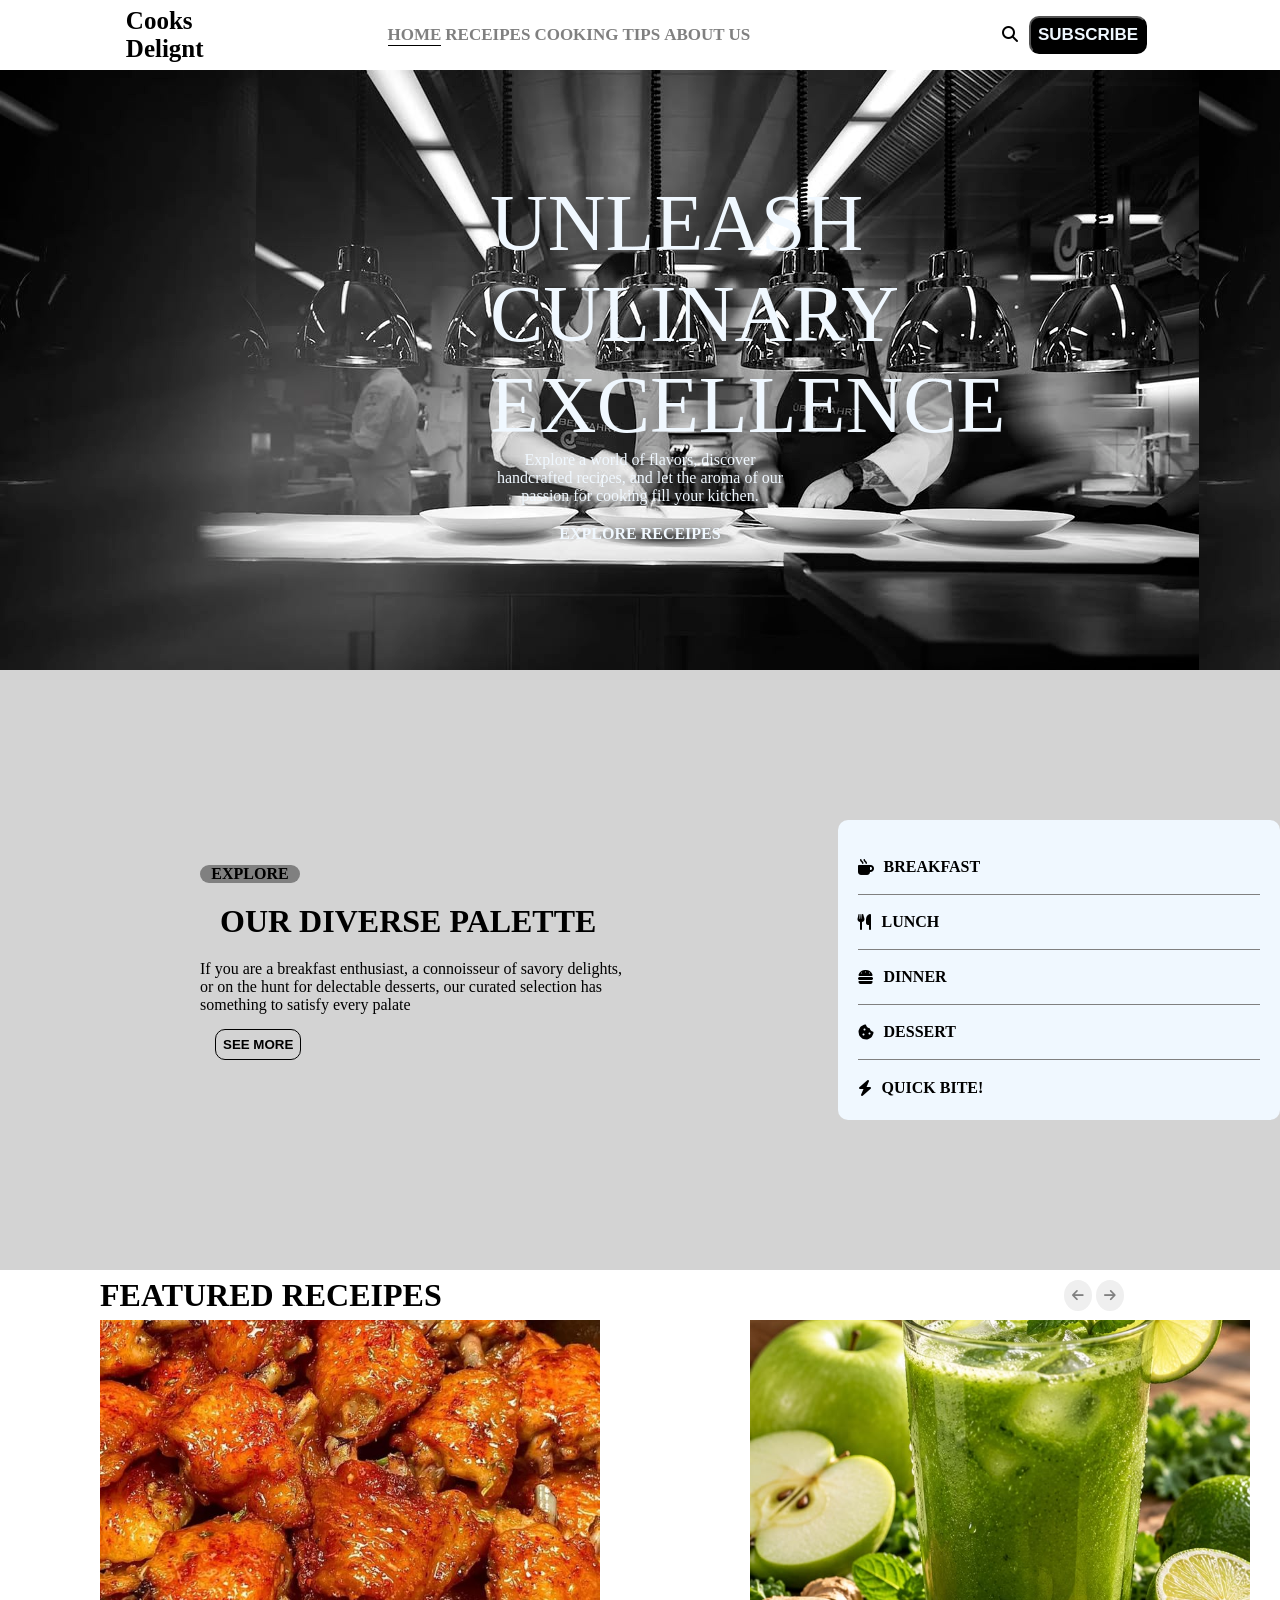
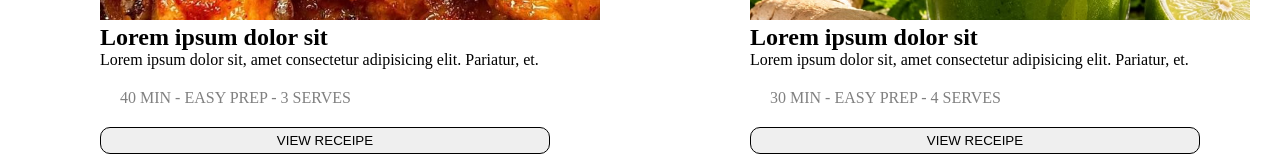
<file: index.html>
<!DOCTYPE html>
<html lang="en">
<head>
    <meta charset="UTF-8">
    <meta name="viewport" content="width=device-width, initial-scale=1.0">
    <title>Document</title>
    <link rel="stylesheet" href="https://cdnjs.cloudflare.com/ajax/libs/font-awesome/6.7.2/css/all.min.css">
    <link rel="stylesheet" href="1.css">
</head>
<body>
    <header>
        <div class="logo">Cooks Delignt</div>
        <div class="menu1">
            <ul>
                <li><a href="#">HOME</a></li>
                <li><a href="#">RECEIPES</a></li>
                <li><a href="#">COOKING TIPS</a></li>
                <li><a href="#">ABOUT US</a></li>
            </ul>
        </div>
        <div class="dangky">
            <i class="fa-solid fa-magnifying-glass"></i>
            <button>SUBSCRIBE</button>
        </div>
    </header>
    <main>
        <div class="dau">
            <div class="container">
                <div class="title">UNLEASH CULINARY EXCELLENCE</div>
                <div class="detail">Explore a world of flavors, discover handcrafted recipes, and let the aroma of our passion for cooking fill your kitchen.</div>
                <div class="chan">EXPLORE RECEIPES</div>
            </div>
        </div>
        <div class="giua">
            <div class="left">
                <div class="khampha">EXPLORE</div>
                <h1>OUR DIVERSE PALETTE</h1>
                <div class="detail2">If you are a breakfast enthusiast, a connoisseur of savory delights, or on the hunt for delectable desserts, our curated selection has something to satisfy every palate</div>
                <button>SEE MORE</button>
            </div>
            <div class="right">
                <div class="menu2">
                    <ul>
                        <li>
                            <i class="fa-solid fa-mug-hot"></i>
                            <a href="#">BREAKFAST</a>
                        </li>
                        <li>
                            <i class="fa-solid fa-utensils"></i>
                            <a href="#">LUNCH</a>
                        </li>
                        <li>
                            <i class="fa-solid fa-burger"></i>
                            <a href="#">DINNER</a>
                        </li>
                        <li>
                            <i class="fa-solid fa-cookie-bite"></i>
                            <a href="#">DESSERT</a>
                        </li>
                        <li>
                            <i class="fa-solid fa-bolt"></i>
                            <a href="#">QUICK BITE!</a>
                        </li>
                    </ul>
                </div>
            </div>
        </div>
        <div class="cuoi">
            <div class="tieude">
                <h1>FEATURED RECEIPES</h1>
                <div class="btn">
                    <button><i class="fa-solid fa-arrow-left"></i></button>
                    <button><i class="fa-solid fa-arrow-right"></i></button>
                </div>
            </div>
            <div class="chitiet">
                <div class="sp">
                    <img src="gangon.jpg">
                    <h2>Lorem ipsum dolor sit</h2>
                    <p>Lorem ipsum dolor sit, amet consectetur adipisicing elit. Pariatur, et.</p>
                    <div class="time">40 MIN - EASY PREP - 3 SERVES</div>
                    <button>VIEW RECEIPE</button>
                </div>
                <div class="sp">
                    <img src="rau.jpg">
                    <h2>Lorem ipsum dolor sit</h2>
                    <p>Lorem ipsum dolor sit, amet consectetur adipisicing elit. Pariatur, et.</p>
                    <div class="time">30 MIN - EASY PREP - 4 SERVES</div>
                    <button>VIEW RECEIPE</button>
                </div>
            </div>
        </div>
    </main>
</body>
</html>
</file>
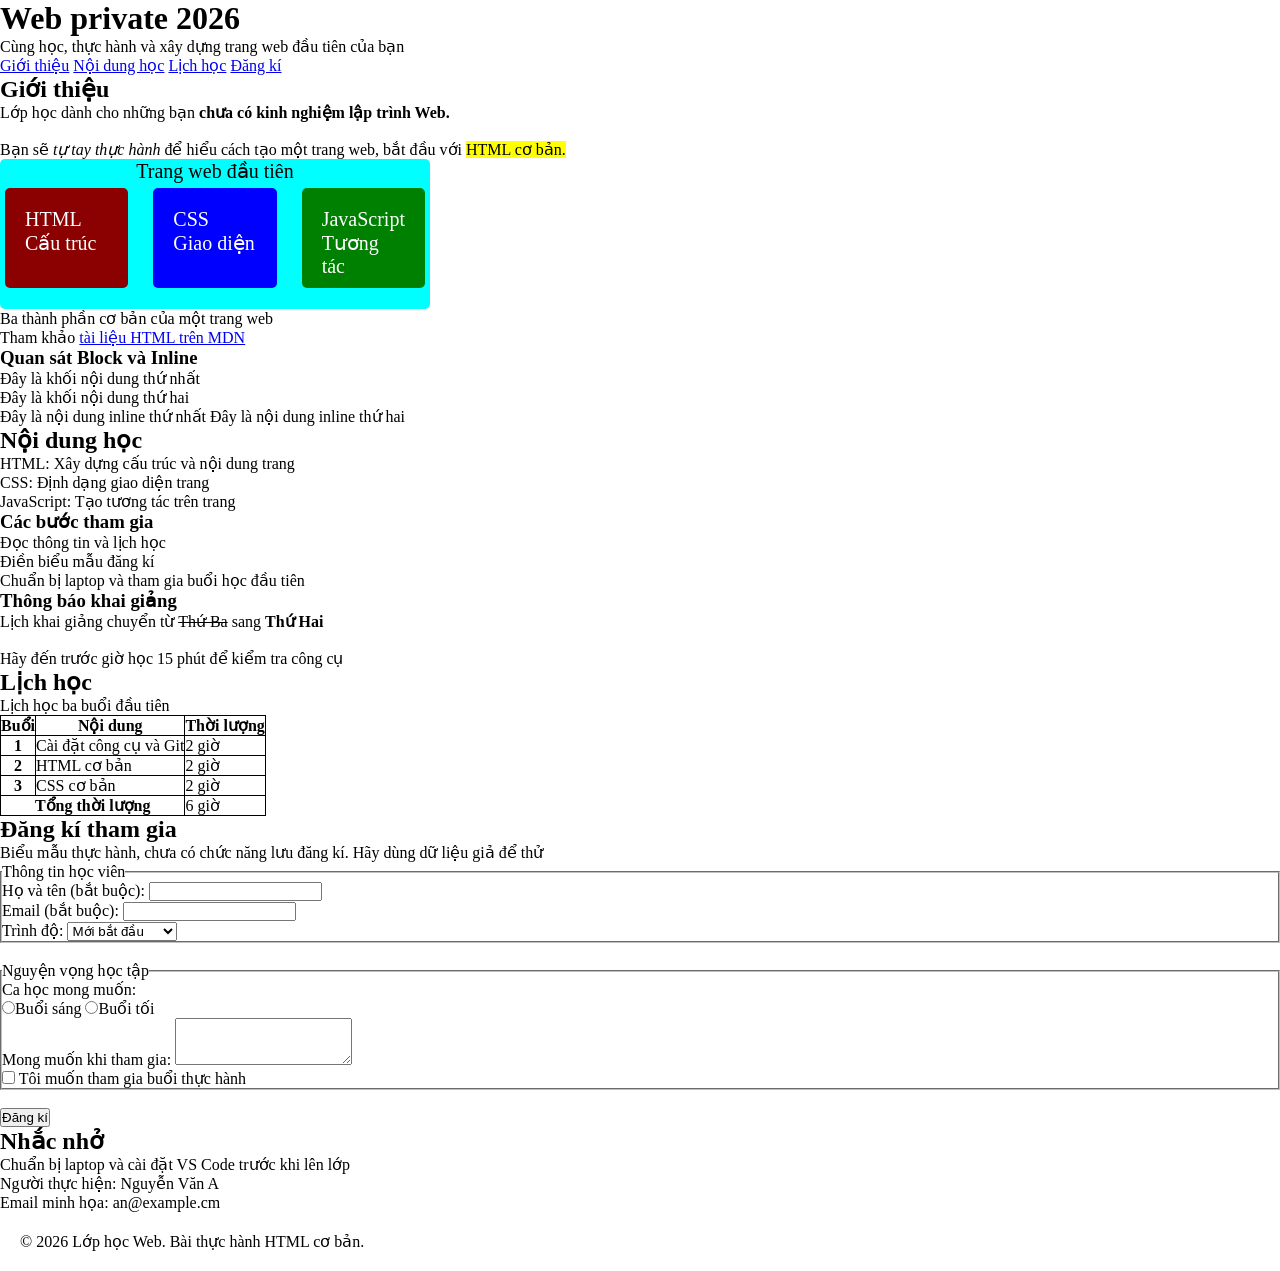
<file: btvn1.html>
<!DOCTYPE html>
<html lang="en">
<head>
    <meta charset="UTF-8">
    <meta name="viewport" content="width=device-width, initial-scale=1.0">
    <title>Document</title>
    <style>
        *{
            margin: 0;
            padding: 0;
            box-sizing: border-box;
        }
        .img{
            background-color: aqua;
            width: 430px;
            border-radius: 5px;
            height: 150px;
       }
       .web{
            display: flex;
            width: 100%;
            height: 100px;
            gap:15px;
       }
       .title_web{
            text-align: center;
            font-size: 20px;
       }
       .html{
            background-color: darkred;
            width: 150px;
            color: white;
            border-radius: 5px;
            height: 100%;
            margin: 5px;
            padding: 20px;
            font-size: 20px;
       }
       .css{
            background-color: blue;
            width: 150px;
            color: white;
            border-radius: 5px;
            height: 100%;
            margin: 5px;
            padding: 20px;
            font-size: 20px;
       }
       .js{
            background-color: green;
            width: 150px;
            color: white;
            border-radius: 5px;
            height: 100%;
            margin: 5px;
            padding: 20px;
            font-size: 20px;
       }
       table{
            border: 1px solid black;
            border-collapse: collapse;
       }
       th, td{
            border: 1px solid black;
       }
       .t3{
        text-decoration: line-through;
       }
       footer{
        padding: 20px;
       }
    </style>
</head>
<body>
    <header><h1>Web private 2026</h1></header>
    <main>
        <p>Cùng học, thực hành và xây dựng trang web đầu tiên của bạn</p>
        <div class="menu">
            <a href="#">Giới thiệu</a>
            <a href="#">Nội dung học</a>
            <a href="#">Lịch học</a>
            <a href="#">Đăng kí</a>
        </div>
        <h2>Giới thiệu</h2>
        <p>Lớp học dành cho những bạn <b>chưa có kinh nghiệm lập trình Web.</b></p><br>
        <p>Bạn sẽ <i>tự tay thực hành </i>để hiểu cách tạo một trang web, bắt đầu với <mark>HTML cơ bản.</mark></p>
        <div class="img">
            <div class="title_web">Trang web đầu tiên</div>
            <div class="web">
                <div class="html">HTML Cấu trúc</div>
                <div class="css">CSS <br> Giao diện</div>
                <div class="js">JavaScript Tương tác</div>
            </div>
        </div>
        <div class="detail">Ba thành phần cơ bản của một trang web</div>
        <p>Tham khảo <a href="#">tài liệu HTML trên MDN</a></p>
        <h3>Quan sát Block và Inline</h3>
        <div>Đây là khối nội dung thứ nhất</div>
        <div>Đây là khối nội dung thứ hai</div>
        <span>Đây là nội dung inline thứ nhất</span>
        <span>Đây là nội dung inline thứ hai</span>
        <h2>Nội dung học</h2>
        <ul>
            <li>HTML: Xây dựng cấu trúc và nội dung trang</li>
            <li>CSS: Định dạng giao diện trang</li>
            <li>JavaScript: Tạo tương tác trên trang</li>
        </ul>
        <h3>Các bước tham gia</h3>
        <ol>
            <li>Đọc thông tin và lịch học</li>
            <li>Điền biểu mẫu đăng kí</li>
            <li>Chuẩn bị laptop và tham gia buổi học đầu tiên</li>
        </ol>
        <h3>Thông báo khai giảng</h3>
        <p>Lịch khai giảng chuyển từ <span class="t3">Thứ Ba</span> sang <b>Thứ Hai</b></p><br>
        <p>Hãy đến trước giờ học 15 phút để kiểm tra công cụ</p>
        <h2>Lịch học</h2>
        <div class="title">Lịch học ba buổi đầu tiên</div>
        <table>
            <tr>
                <th>Buổi</th>
                <th>Nội dung</th>
                <th>Thời lượng</th>
            </tr>
            <tr>
                <th>1</th>
                <td>Cài đặt công cụ và Git</td>
                <td>2 giờ</td>
            </tr>
            <tr>
                <th>2</th>
                <td>HTML cơ bản</td>
                <td>2 giờ</td>
            </tr>
            <tr>
                <th>3</th>
                <td>CSS cơ bản</td>
                <td>2 giờ</td>
            </tr>
            <tr>
                <th colspan="2">Tổng thời lượng</th>
                <td>6 giờ</td>
            </tr>
        </table>
        <h2>Đăng kí tham gia</h2>
        <p>Biểu mẫu thực hành, chưa có chức năng lưu đăng kí. Hãy dùng dữ liệu giả để thử</p>
        <form>
            <fieldset>
                <legend>Thông tin học viên</legend>
                <p>
                    <label for="name">Họ và tên (bắt buộc):</label>
                    <input type="text" name="name" id="name" required>
                </p>
                <p>
                    <label for="email">Email (bắt buộc):</label>
                    <input type="email" name="email" id="email" required>
                </p>
                <p>
                    <label for="level">Trình độ:</label>
                    <select name="level" id="level">
                        <option value="new">Mới bắt đầu</option>
                        <option value="basic">Đã biết cơ bản</option>
                    </select>
                </p>
            </fieldset>
        </form>
        <br>
        <form>
            <fieldset>
                <legend>Nguyện vọng học tập</legend>
                <p>Ca học mong muốn:</p>
                <label><input type="radio" name="tiet" id="sang">Buổi sáng</label>
                <label><input type="radio" name="tiet" id="toi">Buổi tối</label>
                <p>
                    <label for="nguyenvong">Mong muốn khi tham gia:</label>
                    <textarea name="nguyenvong" id="nguyenvong" rows="3"></textarea>
                </p>
                <p>
                    <label>
                        <input type="checkbox" name="practice" id="yes">
                        Tôi muốn tham gia buổi thực hành
                    </label>
                </p>
            </fieldset>
        </form>
        <br>
        <button type="button">Đăng kí</button>
        <h2>Nhắc nhở</h2>
        <p>Chuẩn bị laptop và cài đặt VS Code trước khi lên lớp</p>
        <div>Người thực hiện: Nguyễn Văn A</div>
        <div>Email minh họa: an@example.cm</div>
    </main>
    <footer>
        © 2026 Lớp học Web. Bài thực hành HTML cơ bản.
    </footer>
</body>
</html>
</file>
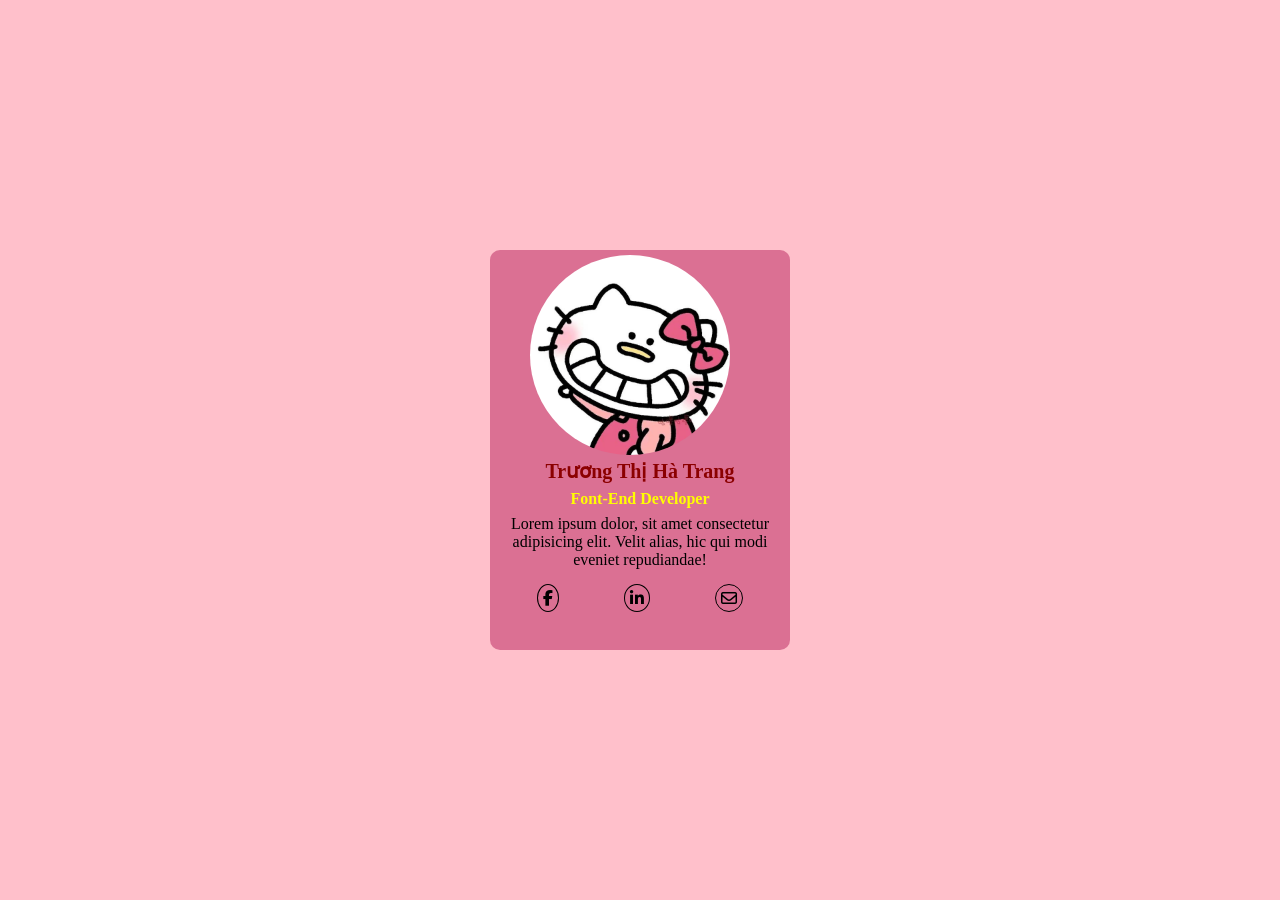
<file: kk.html>
<!doctype html>
<html lang="en">
  <head>
    <meta charset="UTF-8" />
    <meta name="viewport" content="width=device-width, initial-scale=1.0" />
    <title>Document</title>
    <link rel="stylesheet" href="https://cdnjs.cloudflare.com/ajax/libs/font-awesome/6.7.2/css/all.min.css">
    <link rel="stylesheet" href="style.css">
  </head>
  <body>
    <div class="card">
      <img src="hellokitty.jpg">
      <div class="name">Trương Thị Hà Trang</div>
      <div class="title">Font-End Developer</div>
      <div class="detail">Lorem ipsum dolor, sit amet consectetur adipisicing elit. Velit alias, hic qui modi eveniet repudiandae!</div>
      <div class="icon">
        <i class="fa-brands fa-facebook-f"></i>
        <i class="fa-brands fa-linkedin-in"></i>
        <i class="fa-regular fa-envelope"></i>
      </div>
    </div>
  </body>
</html>
</file>
<file: 1.css>
*{
    margin: 0;
    padding: 0;
    box-sizing: border-box;
}
header{
    display: flex;
    align-items: center;
    justify-content: space-around;
    height: 70px;
}
.logo{
    font-size: 25px;
    color: black;
    font-weight: bold;
    width: 10px;
}
.menu1{
    display: flex;
    gap: 7px;
}
.menu1 ul{
    list-style: none;
}
.menu1 ul li{
    display: inline-block;
}
.menu1 a{
    display: block;
    text-decoration: none;
    color: gray;
    font-size: 17px;
    font-weight: bold;
}
.menu1 ul li:first-child{
    color: black;
    border-bottom: 1px solid black;
}
.dangky button{
    color: aliceblue;
    font-size: 17px;
    font-weight: bold;
    background-color: black;
    padding: 7px;
    border-radius: 10px;
    margin: 7px;
}

.dau{
    height: 600px;
    background-image: url(culinary.jpg);
    display: flex;
    justify-content: center;
    align-items: center;
}
.container{
    width: 300px;
}
.title{
    color:aliceblue;
    font-size: 80px;
    text-align: center;
}
.detail{
    color:aliceblue;
    text-align: center;
}
.chan{
    color: aliceblue;
    font-weight: bold;
    margin: 20px;
    text-align: center;
}
.giua{
    display: flex;
    align-items: center;
    height: 600px;
    background-color: lightgrey;
}
.left{
    width: 500px;
    margin: 200px;
}
.khampha{
    font-weight: bold;
    border: 1px solid none;
    border-radius: 10px;
    background-color: gray;
    text-align: center;
    width: 100px;
}
.left h1{
    margin: 20px;
    font-weight: bold;
}
.detail2{
    color:black;
}
.left button{
    margin: 15px;
    background-color: lightgray;
    border: 1px solid black;
    border-radius: 10px;
    padding: 7px;
    font-weight: bold;
}
.right{
    border: 1px solid none;
    border-radius: 10px;
    background-color: aliceblue;
    padding: 20px;
    width: 500px;
    height: 300px;
}
.menu2 ul{
    list-style: none;
}
.menu2 li{
    display: flex;
    gap: 10px;
    height: 55px;
    align-items: center;
    border-bottom: 1px solid gray;
}
.menu2 li:last-child{
    border-bottom: none;
}
.menu2 a{
    display: block;
    text-decoration: none;
    color: black;
    font-weight: bold;
}
.menu2 li:hover{
    background-color: lightgrey;
}
.cuoi{
    width: 80%;
    margin-left: 100px;
}
.tieude{
    display: flex;
    justify-content: space-between;
    height: 50px;
    align-items: center;
}
.btn button{
    border-radius: 100%;
    padding: 8px;
    border:none;
}
.btn .fa-solid{
    color: grey;
}
.chitiet{
    display: flex;
    gap: 150px;
}
.sp{
    border-radius: 10px;
    width: 500px;
}
.sp img{
    width: 500px;
    height: 300px;
    object-fit: cover;
}
.sp .time{
    color: gray;
    margin: 20px;
}
.sp button{
    border: 1px solid black;
    text-align: center;
    border-radius: 10px;
    width: 450px;
    padding: 5px;
}
</file>
<file: style.css>
*{
    margin: 0;
    padding: 0;
    box-sizing: border-box;
}
body{
    display: flex;
    justify-content: center;
    align-items: center;
    height: 100vh;
    background-color: pink;
}
.card{
    width: 300px;
    height: 400px;
    background-color: palevioletred;
    border-radius: 10px;
   
}
img{
    width: 200px;
    height: auto;
    object-fit: cover;
    border-radius: 100%;
    margin-left: 40px;
    margin-top: 5px;
}
.name{
    text-align: center;
    font-weight: bold;
    color: darkred;
    font-size: 20px;
}
.title{
    text-align: center;
    margin: 7px;
    color:yellow;
    font-weight: bold;
}
.detail{
    text-align: center;
}
.icon{
    display: flex;
    justify-content: space-around;
    margin: 15px;
}
.fa-brands{
    border: 1px solid black;
    padding: 5px;
    border-radius: 50%;
}
.fa-regular{
    border: 1px solid black;
    padding: 5px;
    border-radius: 50%;
}
</file>
